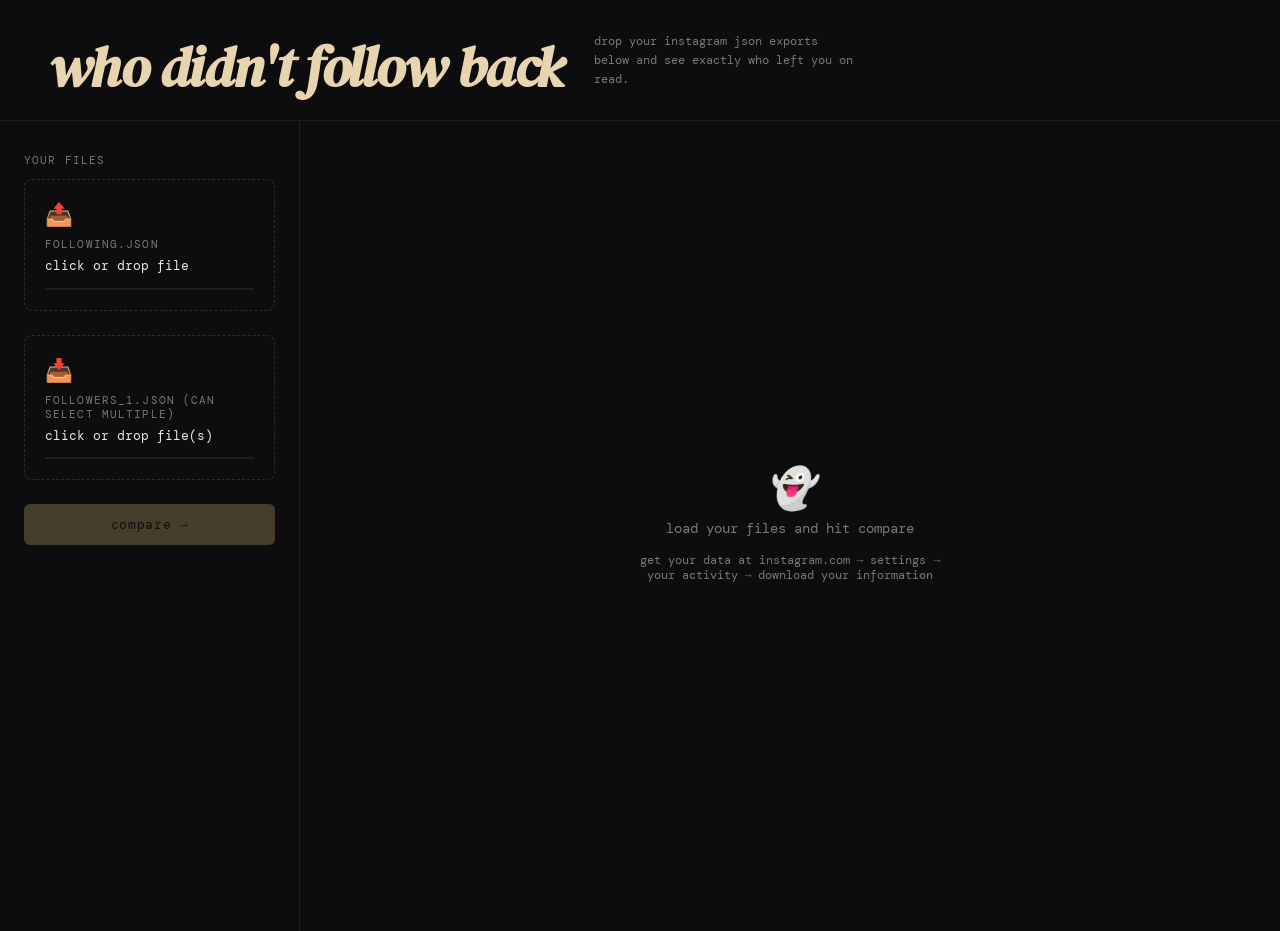
<file: instagram.html>
<!DOCTYPE html>
<html lang="en">
<head>
<meta charset="UTF-8" />
<meta name="viewport" content="width=device-width, initial-scale=1.0" />
<title>who didn't follow back</title>
<style>
  @import url('https://fonts.googleapis.com/css2?family=DM+Mono:ital,wght@0,300;0,400;0,500;1,300&family=DM+Serif+Display:ital@0;1&display=swap');

  *, *::before, *::after { box-sizing: border-box; margin: 0; padding: 0; }

  :root {
    --bg: #0d0d0f;
    --surface: #141417;
    --surface2: #1c1c21;
    --border: rgba(255,255,255,0.07);
    --border2: rgba(255,255,255,0.13);
    --text: #e8e6e0;
    --muted: #7a7870;
    --accent: #c8a96e;
    --accent2: #e8d5b0;
    --pink: #d4789a;
    --green: #6db88a;
    --red: #d47878;
  }

  body {
    background: var(--bg);
    color: var(--text);
    font-family: 'DM Mono', monospace;
    min-height: 100vh;
    padding: 0;
  }

  header {
    border-bottom: 1px solid var(--border);
    padding: 2rem 3rem 1.5rem;
    display: flex;
    align-items: flex-end;
    gap: 2rem;
  }

  header h1 {
    font-family: 'DM Serif Display', serif;
    font-style: italic;
    font-size: clamp(2rem, 5vw, 3.5rem);
    color: var(--accent2);
    line-height: 1;
    letter-spacing: -0.02em;
  }

  header p {
    font-size: 0.75rem;
    color: var(--muted);
    padding-bottom: 0.4rem;
    max-width: 260px;
    line-height: 1.6;
  }

  main {
    display: grid;
    grid-template-columns: 300px 1fr;
    min-height: calc(100vh - 90px);
  }

  aside {
    border-right: 1px solid var(--border);
    padding: 2rem 1.5rem;
    display: flex;
    flex-direction: column;
    gap: 1.5rem;
  }

  .upload-zone {
    border: 1px dashed var(--border2);
    border-radius: 8px;
    padding: 1.25rem;
    cursor: pointer;
    transition: border-color 0.2s, background 0.2s;
    position: relative;
  }

  .upload-zone:hover, .upload-zone.drag-over {
    border-color: var(--accent);
    background: rgba(200, 169, 110, 0.04);
  }

  .upload-zone.loaded {
    border-color: var(--green);
    border-style: solid;
  }

  .upload-zone input[type="file"] {
    position: absolute;
    inset: 0;
    opacity: 0;
    cursor: pointer;
    width: 100%;
    height: 100%;
  }

  .upload-label {
    font-size: 0.7rem;
    color: var(--muted);
    text-transform: uppercase;
    letter-spacing: 0.1em;
    margin-bottom: 0.4rem;
  }

  .upload-name {
    font-size: 0.82rem;
    color: var(--text);
    line-height: 1.4;
    word-break: break-all;
  }

  .upload-icon {
    font-size: 1.4rem;
    margin-bottom: 0.5rem;
    display: block;
  }

  .stat-row {
    display: flex;
    justify-content: space-between;
    align-items: baseline;
    padding: 0.5rem 0;
    border-bottom: 1px solid var(--border);
    font-size: 0.8rem;
  }

  .stat-row:last-child { border-bottom: none; }
  .stat-label { color: var(--muted); }
  .stat-val { font-size: 1rem; color: var(--accent2); }

  .btn {
    background: var(--accent);
    color: #1a1408;
    border: none;
    border-radius: 6px;
    padding: 0.75rem 1rem;
    font-family: 'DM Mono', monospace;
    font-size: 0.8rem;
    cursor: pointer;
    transition: opacity 0.2s, transform 0.1s;
    width: 100%;
    letter-spacing: 0.05em;
  }

  .btn:hover { opacity: 0.85; }
  .btn:active { transform: scale(0.98); }
  .btn:disabled { opacity: 0.3; cursor: not-allowed; }

  .sort-row {
    display: flex;
    gap: 0.5rem;
    flex-wrap: wrap;
  }

  .sort-btn {
    background: transparent;
    border: 1px solid var(--border2);
    color: var(--muted);
    border-radius: 4px;
    padding: 0.35rem 0.65rem;
    font-family: 'DM Mono', monospace;
    font-size: 0.7rem;
    cursor: pointer;
    transition: all 0.15s;
    letter-spacing: 0.04em;
  }

  .sort-btn:hover { border-color: var(--accent); color: var(--accent); }
  .sort-btn.active { background: var(--accent); border-color: var(--accent); color: #1a1408; }

  .search-input {
    width: 100%;
    background: var(--surface);
    border: 1px solid var(--border2);
    border-radius: 6px;
    padding: 0.6rem 0.8rem;
    color: var(--text);
    font-family: 'DM Mono', monospace;
    font-size: 0.8rem;
    outline: none;
    transition: border-color 0.2s;
  }

  .search-input:focus { border-color: var(--accent); }
  .search-input::placeholder { color: var(--muted); }

  .content {
    padding: 0;
    overflow: hidden;
  }

  .empty-state {
    display: flex;
    flex-direction: column;
    align-items: center;
    justify-content: center;
    height: 100%;
    color: var(--muted);
    gap: 0.75rem;
    font-size: 0.85rem;
    text-align: center;
    padding: 3rem;
  }

  .empty-state .big {
    font-family: 'DM Serif Display', serif;
    font-style: italic;
    font-size: 2.5rem;
    color: var(--surface2);
    line-height: 1;
  }

  .list-header {
    display: grid;
    grid-template-columns: 40px 1fr 160px 120px;
    gap: 0;
    padding: 0.75rem 1.5rem;
    font-size: 0.65rem;
    color: var(--muted);
    text-transform: uppercase;
    letter-spacing: 0.1em;
    border-bottom: 1px solid var(--border);
    background: var(--surface);
    position: sticky;
    top: 0;
    z-index: 10;
  }

  .list-body { overflow-y: auto; }

  .list-item {
    display: grid;
    grid-template-columns: 40px 1fr 160px 120px;
    gap: 0;
    padding: 0.75rem 1.5rem;
    border-bottom: 1px solid var(--border);
    align-items: center;
    transition: background 0.15s;
    font-size: 0.82rem;
  }

  .list-item:hover { background: var(--surface); }

  .item-num { color: var(--muted); font-size: 0.72rem; }

  .item-username {
    color: var(--accent2);
    text-decoration: none;
    transition: color 0.15s;
  }

  .item-username:hover { color: var(--accent); }

  .item-date { color: var(--muted); font-size: 0.75rem; }

  .item-badge {
    font-size: 0.65rem;
    letter-spacing: 0.07em;
    padding: 0.25rem 0.6rem;
    border-radius: 3px;
    text-transform: uppercase;
    display: inline-block;
  }

  .badge-ghost {
    background: rgba(212, 120, 154, 0.12);
    color: var(--pink);
    border: 1px solid rgba(212, 120, 154, 0.25);
  }

  .msg {
    font-size: 0.75rem;
    color: var(--muted);
    padding: 1rem 1.5rem;
    font-style: italic;
  }

  .progress-bar {
    height: 2px;
    background: var(--border);
    border-radius: 1px;
    margin-top: 0.75rem;
    overflow: hidden;
  }

  .progress-fill {
    height: 100%;
    background: var(--accent);
    border-radius: 1px;
    transition: width 0.3s;
    width: 0%;
  }

  @media (max-width: 700px) {
    main { grid-template-columns: 1fr; }
    header { padding: 1.5rem; flex-direction: column; gap: 0.5rem; }
    aside { border-right: none; border-bottom: 1px solid var(--border); }
    .list-header, .list-item { grid-template-columns: 30px 1fr 100px; }
    .list-header > *:nth-child(4), .list-item > *:nth-child(4) { display: none; }
  }
</style>
</head>
<body>

<header>
  <h1>who didn't follow back</h1>
  <p>drop your instagram json exports below and see exactly who left you on read.</p>
</header>

<main>
  <aside>
    <div>
      <div class="upload-label" style="margin-bottom:0.75rem">your files</div>

      <div class="upload-zone" id="zone-following">
        <input type="file" id="file-following" accept=".json" />
        <span class="upload-icon">📤</span>
        <div class="upload-label">following.json</div>
        <div class="upload-name" id="name-following">click or drop file</div>
        <div class="progress-bar"><div class="progress-fill" id="prog-following"></div></div>
      </div>
    </div>

    <div>
      <div class="upload-zone" id="zone-followers">
        <input type="file" id="file-followers" accept=".json" multiple />
        <span class="upload-icon">📥</span>
        <div class="upload-label">followers_1.json (can select multiple)</div>
        <div class="upload-name" id="name-followers">click or drop file(s)</div>
        <div class="progress-bar"><div class="progress-fill" id="prog-followers"></div></div>
      </div>
    </div>

    <button class="btn" id="run-btn" disabled>compare →</button>

    <div id="stats-box" style="display:none">
      <div class="upload-label" style="margin-bottom:0.5rem">results</div>
      <div class="stat-row"><span class="stat-label">you follow</span><span class="stat-val" id="s-following">—</span></div>
      <div class="stat-row"><span class="stat-label">follow you</span><span class="stat-val" id="s-followers">—</span></div>
      <div class="stat-row"><span class="stat-label">not following back</span><span class="stat-val" id="s-ghosts" style="color:var(--pink)">—</span></div>
    </div>

    <div id="filter-box" style="display:none">
      <div class="upload-label" style="margin-bottom:0.5rem">sort by follow date</div>
      <div class="sort-row">
        <button class="sort-btn active" data-sort="asc">oldest first</button>
        <button class="sort-btn" data-sort="desc">newest first</button>
      </div>
      <div style="margin-top:0.75rem">
        <input type="text" class="search-input" id="search-input" placeholder="search username..." />
      </div>
    </div>
  </aside>

  <section class="content" id="content">
    <div class="empty-state">
      <div class="big">👻</div>
      <div>load your files and hit compare</div>
      <div style="font-size:0.72rem;margin-top:0.25rem">get your data at instagram.com → settings → <br/>your activity → download your information</div>
    </div>
  </section>
</main>

<script>
  let followingData = null;
  let followersData = null;
  let results = [];
  let currentSort = 'asc';

  function parseInstagramJSON(json) {
    function extractUser(item) {
      const d = item.string_list_data?.[0] || {};
      const username = item.title || d.value || '';
      return { username: username.trim(), href: d.href || '', timestamp: d.timestamp || 0 };
    }
    if (Array.isArray(json)) {
      return json.map(extractUser).filter(u => u.username);
    }
    const key = Object.keys(json).find(k => Array.isArray(json[k]));
    if (key) {
      return json[key].map(extractUser).filter(u => u.username);
    }
    return [];
  }

  function readFile(file) {
    return new Promise((res, rej) => {
      const r = new FileReader();
      r.onload = e => {
        try { res(JSON.parse(e.target.result)); }
        catch(err) { rej(new Error('bad json: ' + file.name)); }
      };
      r.onerror = () => rej(new Error('read error'));
      r.readAsText(file);
    });
  }

  function setProgress(id, pct) {
    document.getElementById('prog-' + id).style.width = pct + '%';
  }

  document.getElementById('file-following').addEventListener('change', async function() {
    if (!this.files.length) return;
    const f = this.files[0];
    document.getElementById('name-following').textContent = f.name;
    setProgress('following', 50);
    try {
      const json = await readFile(f);
      followingData = parseInstagramJSON(json);
      setProgress('following', 100);
      document.getElementById('zone-following').classList.add('loaded');
      checkReady();
    } catch(e) {
      document.getElementById('name-following').textContent = '⚠ ' + e.message;
      setProgress('following', 0);
    }
  });

  document.getElementById('file-followers').addEventListener('change', async function() {
    if (!this.files.length) return;
    const names = Array.from(this.files).map(f => f.name).join(', ');
    document.getElementById('name-followers').textContent = names;
    setProgress('followers', 30);
    try {
      const all = [];
      for (const f of this.files) {
        const json = await readFile(f);
        all.push(...parseInstagramJSON(json));
      }
      followersData = all;
      setProgress('followers', 100);
      document.getElementById('zone-followers').classList.add('loaded');
      checkReady();
    } catch(e) {
      document.getElementById('name-followers').textContent = '⚠ ' + e.message;
      setProgress('followers', 0);
    }
  });

  function checkReady() {
    document.getElementById('run-btn').disabled = !(followingData && followersData);
  }

  document.getElementById('run-btn').addEventListener('click', compare);

  function compare() {
    const followerSet = new Set(followersData.map(u => u.username.toLowerCase()));
    results = followingData.filter(u => !followerSet.has(u.username.toLowerCase()));
    render();
    document.getElementById('s-following').textContent = followingData.length.toLocaleString();
    document.getElementById('s-followers').textContent = followersData.length.toLocaleString();
    document.getElementById('s-ghosts').textContent = results.length.toLocaleString();
    document.getElementById('stats-box').style.display = 'block';
    document.getElementById('filter-box').style.display = 'block';
  }

  function render() {
    const q = document.getElementById('search-input')?.value?.toLowerCase() || '';
    let data = [...results];
    data.sort((a, b) => currentSort === 'asc' ? a.timestamp - b.timestamp : b.timestamp - a.timestamp);
    if (q) data = data.filter(u => u.username.toLowerCase().includes(q));

    const content = document.getElementById('content');

    if (!data.length) {
      content.innerHTML = '<div class="msg">no results' + (q ? ' for "' + q + '"' : '') + '.</div>';
      return;
    }

    const rows = data.map((u, i) => {
      const date = u.timestamp ? new Date(u.timestamp * 1000).toLocaleDateString('en-US', { year:'numeric', month:'short', day:'numeric' }) : '—';
      const href = u.href || 'https://instagram.com/' + u.username;
      return `<div class="list-item">
        <span class="item-num">${i + 1}</span>
        <a class="item-username" href="${href}" target="_blank" rel="noopener">@${u.username}</a>
        <span class="item-date">${date}</span>
        <span><span class="item-badge badge-ghost">not following</span></span>
      </div>`;
    }).join('');

    content.innerHTML = `
      <div class="list-header">
        <span>#</span><span>username</span><span>you followed</span><span>status</span>
      </div>
      <div class="list-body">${rows}</div>
    `;
  }

  document.querySelectorAll('.sort-btn').forEach(btn => {
    btn.addEventListener('click', function() {
      document.querySelectorAll('.sort-btn').forEach(b => b.classList.remove('active'));
      this.classList.add('active');
      currentSort = this.dataset.sort;
      if (results.length) render();
    });
  });

  document.addEventListener('input', e => {
    if (e.target.id === 'search-input' && results.length) render();
  });

  ['zone-following', 'zone-followers'].forEach(id => {
    const zone = document.getElementById(id);
    zone.addEventListener('dragover', e => { e.preventDefault(); zone.classList.add('drag-over'); });
    zone.addEventListener('dragleave', () => zone.classList.remove('drag-over'));
    zone.addEventListener('drop', e => {
      e.preventDefault();
      zone.classList.remove('drag-over');
      const input = zone.querySelector('input[type="file"]');
      const dt = new DataTransfer();
      Array.from(e.dataTransfer.files).forEach(f => dt.items.add(f));
      input.files = dt.files;
      input.dispatchEvent(new Event('change', { bubbles: true }));
    });
  });
</script>

</body>
</html>
</file>
